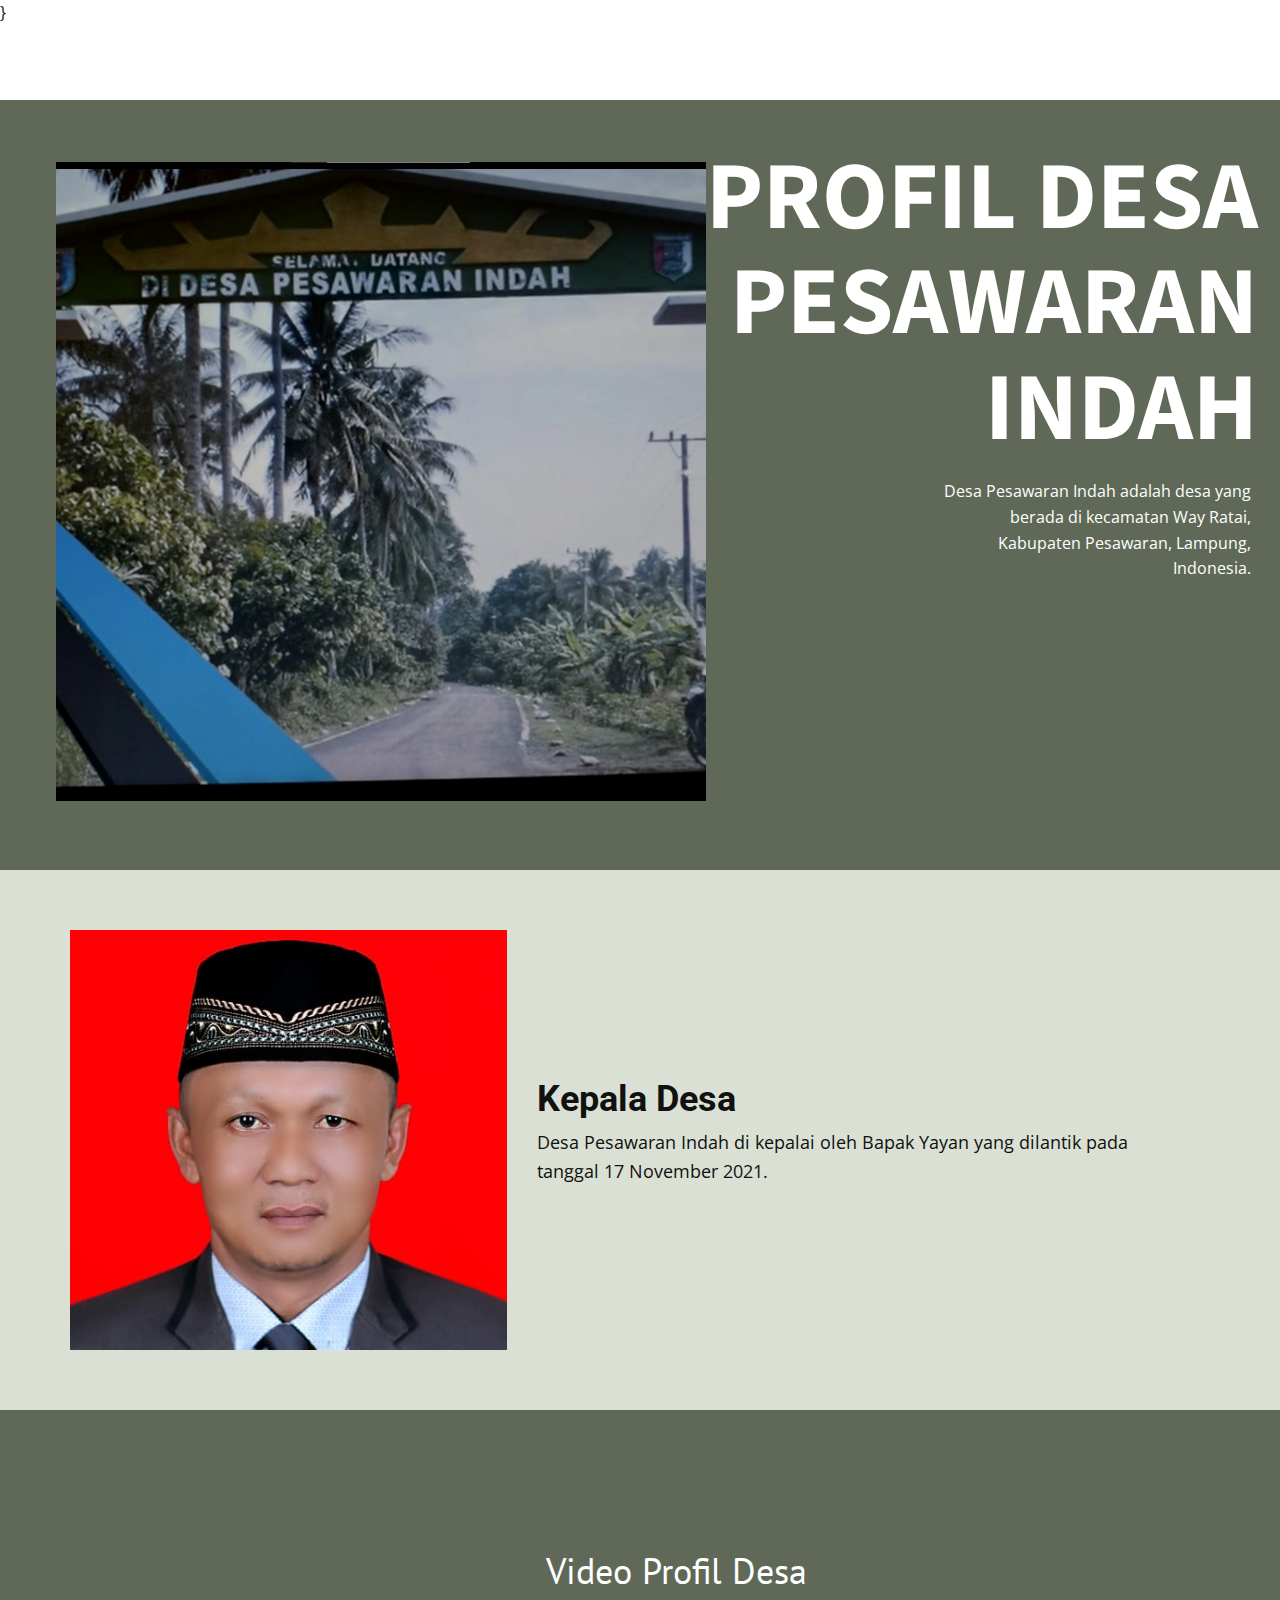
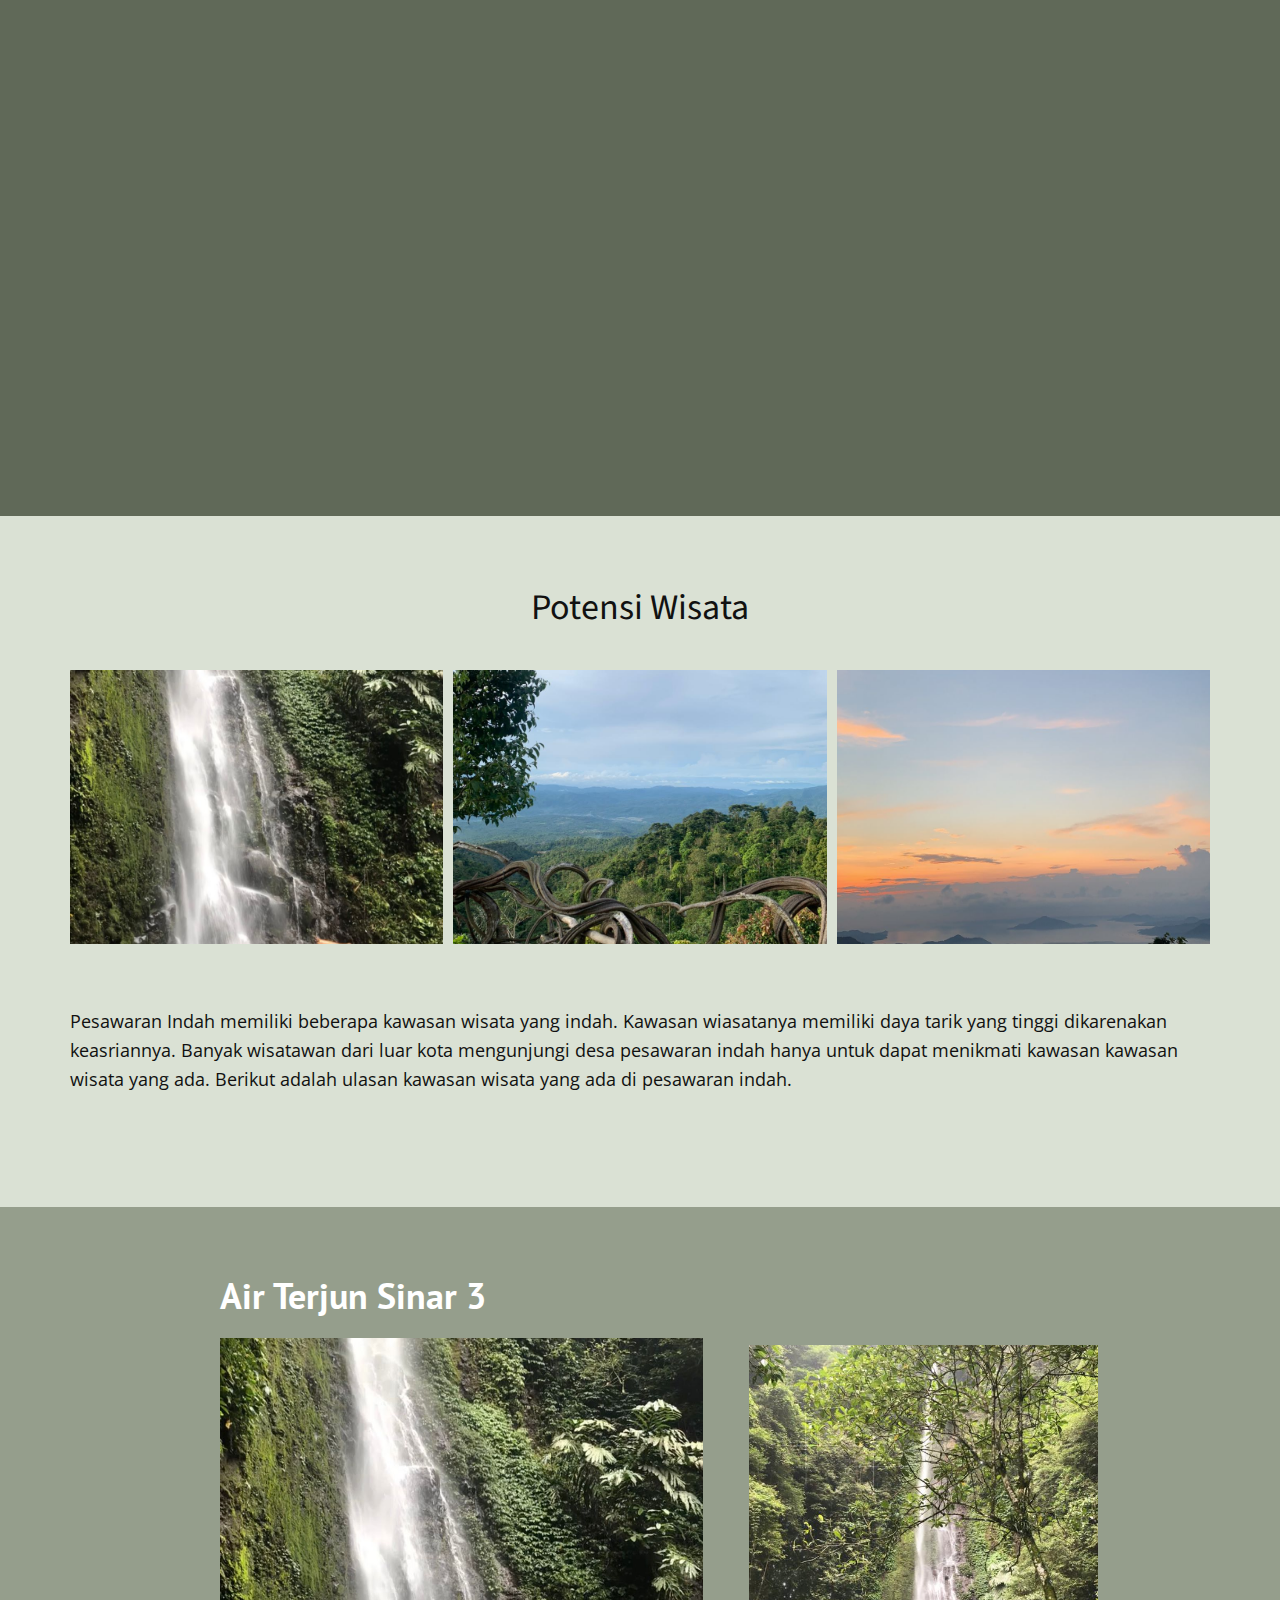
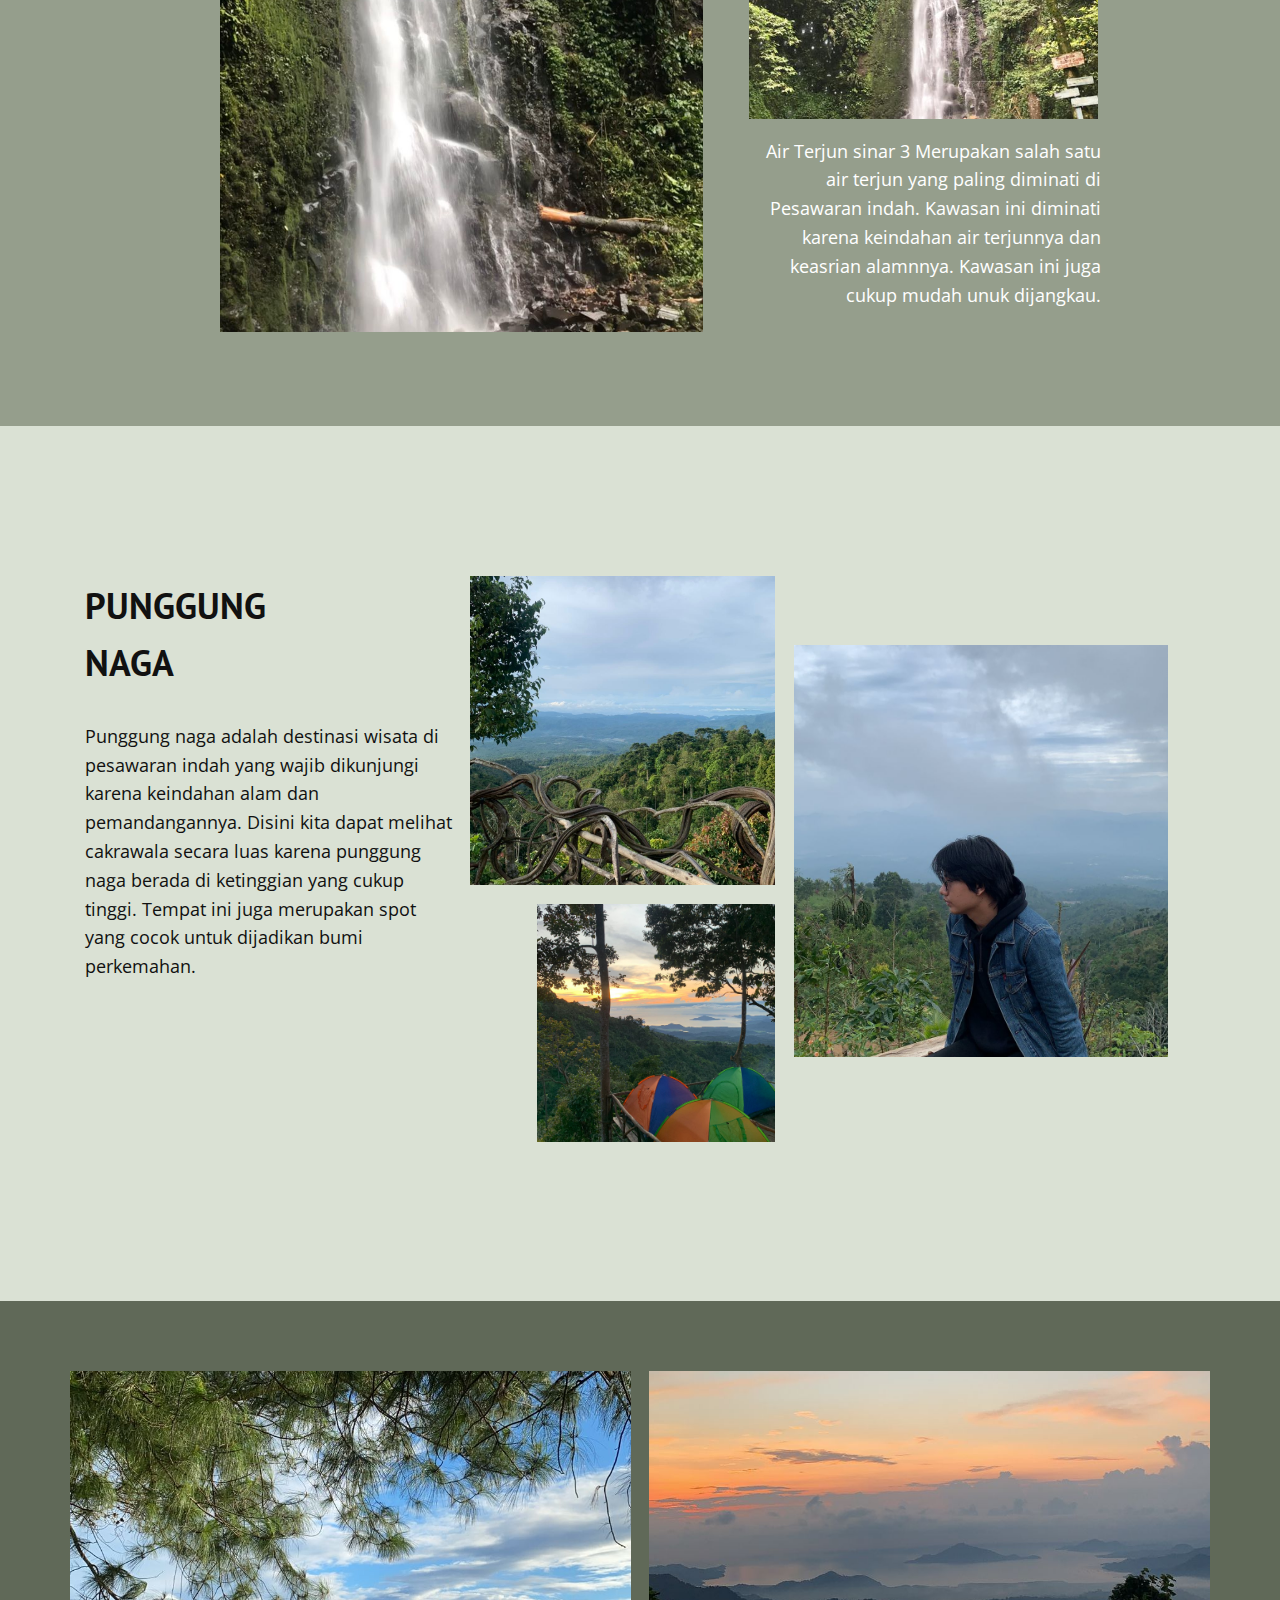
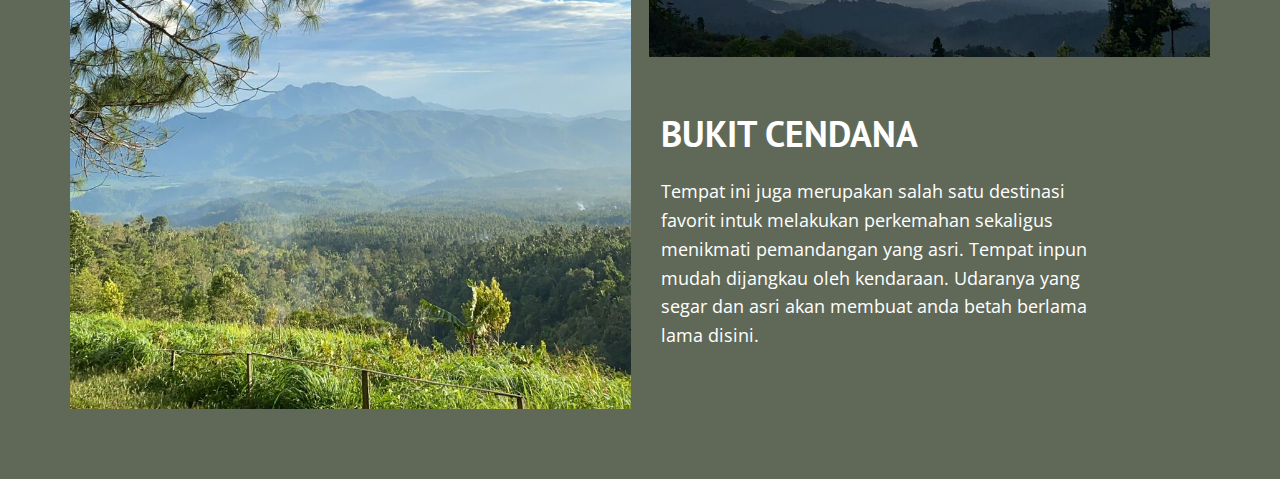
<file: index.html>
<!DOCTYPE html>
<html style="font-size: 16px;">
    <title>Home</title>
    <link rel="stylesheet" href="kunyang.css" media="screen">
<link rel="stylesheet" href="Home.css" media="screen">
    <link id="u-theme-google-font" rel="stylesheet" href="https://fonts.googleapis.com/css?family=Roboto:100,100i,300,300i,400,400i,500,500i,700,700i,900,900i|Open+Sans:300,300i,400,400i,600,600i,700,700i,800,800i">
    <link id="u-page-google-font" rel="stylesheet" href="https://fonts.googleapis.com/css?family=Source+Sans+Pro:200,200i,300,300i,400,400i,600,600i,700,700i,900,900i|PT+Sans:400,400i,700,700i">
    
    
       
}</script>
    <meta name="theme-color" content="#34421e">
    <meta property="og:title" content="Home">
    <meta property="og:type" content="website">
  </head>
  <body data-home-page="Home.html" data-home-page-title="Home" class="u-body"><header class="u-clearfix u-header" id="sec-f9f5"><div class="u-align-left u-clearfix u-sheet u-sheet-1"></div></header> 
    <section class="-lg -sm -xl -xs u-align-left u-clearfix u-palette-5-dark-2 u-section-1" src="" id="sec-aad8">
      <div class="u-clearfix u-sheet u-sheet-1">
        <img class="u-image u-image-1" src="images/Annotation2021-12-08232300.jpg" data-image-width="1920" data-image-height="1080">
        <div class="u-align-left-xs u-align-right-lg u-align-right-md u-align-right-sm u-align-right-xl u-container-style u-group u-group-1">
          <div class="u-container-layout u-container-layout-1">
            <h1 class="u-align-right u-custom-font u-font-source-sans-pro u-text u-title u-text-1">Profil desa pesawaran indah</h1>
            <p class="u-large-text u-text u-text-variant u-text-2"> Desa Pesawaran Indah adalah desa yang berada di kecamatan Way Ratai, Kabupaten Pesawaran, Lampung, Indonesia.</p>
          </div>
        </div>
      </div>
    </section>
    <section class="u-clearfix u-palette-5-light-1 u-section-2" id="sec-1d18">
      <div class="u-clearfix u-sheet u-sheet-1">
        <div class="u-clearfix u-expanded-width u-gutter-0 u-layout-wrap u-layout-wrap-1">
          <div class="u-layout">
            <div class="u-layout-row">
              <div class="u-align-center u-container-style u-image u-layout-cell u-left-cell u-size-23 u-image-1" data-image-width="472" data-image-height="630">
                <div class="u-container-layout u-valign-middle u-container-layout-1"></div>
              </div>
              <div class="u-align-left u-container-style u-layout-cell u-right-cell u-size-37 u-layout-cell-2">
                <div class="u-container-layout u-valign-top-xs u-container-layout-2">
                  <h2 class="u-text u-text-default u-text-1">Kepala Desa</h2>
                  <p class="u-text u-text-2">Desa Pesawaran Indah di kepalai oleh Bapak Yayan yang dilantik pada tanggal 17 November 2021.</p>
                </div>
              </div>
            </div>
          </div>
        </div>
      </div>
    </section>
    <section class="u-clearfix u-palette-5-dark-2 u-section-3" id="sec-a0ed">
      <div class="u-clearfix u-sheet u-sheet-1">
        <h2 class="u-custom-font u-font-pt-sans u-text u-text-default u-text-1">Video Profil Desa</h2>
        <div class="u-video u-video-contain u-video-1">
          <div class="embed-responsive embed-responsive-1">
            <iframe style="position: absolute;top: 0;left: 0;width: 100%;height: 100%;" class="embed-responsive-item" src="https://www.youtube.com/embed/9NtNBG5Ivt0?playlist=9NtNBG5Ivt0&amp;loop=1&amp;mute=1&amp;showinfo=0&amp;controls=0&amp;start=0&amp;autoplay=1" data-autoplay="1" frameborder="0" allowfullscreen=""></iframe>
          </div>
        </div>
      </div>
    </section>
    <section class="u-clearfix u-palette-5-light-1 u-section-4" id="sec-4918">
      <div class="u-clearfix u-sheet u-sheet-1">
        <h2 class="u-custom-font u-font-source-sans-pro u-text u-text-default u-text-1">Potensi Wisata</h2>
        <div class="u-clearfix u-expanded-width u-gutter-10 u-layout-wrap u-layout-wrap-1">
          <div class="u-layout">
            <div class="u-layout-row">
              <div class="u-border-no-bottom u-border-no-left u-border-no-right u-border-no-top u-container-style u-image u-layout-cell u-left-cell u-size-20 u-image-1" data-image-width="910" data-image-height="1600">
                <div class="u-container-layout"></div>
              </div>
              <div class="u-border-no-bottom u-border-no-left u-border-no-right u-border-no-top u-container-style u-image u-layout-cell u-size-20 u-image-2" data-image-width="958" data-image-height="1280">
                <div class="u-container-layout"></div>
              </div>
              <div class="u-border-no-bottom u-border-no-left u-border-no-right u-border-no-top u-container-style u-image u-layout-cell u-right-cell u-size-20 u-image-3" data-image-width="900" data-image-height="1600">
                <div class="u-container-layout"></div>
              </div>
            </div>
          </div>
        </div>
        <p class="u-text u-text-2"> Pesawaran Indah memiliki beberapa kawasan wisata yang indah. Kawasan wiasatanya memiliki daya tarik yang tinggi dikarenakan keasriannya. Banyak wisatawan dari luar kota mengunjungi desa pesawaran indah hanya untuk dapat menikmati kawasan kawasan wisata yang ada. Berikut adalah ulasan kawasan wisata yang ada di pesawaran indah.</p>
      </div>
    </section>
    <section class="u-clearfix u-palette-5-dark-1 u-section-5" id="sec-6893">
      <div class="u-clearfix u-sheet u-valign-middle u-sheet-1">
        <div class="u-clearfix u-gutter-30 u-layout-wrap u-layout-wrap-1">
          <div class="u-layout">
            <div class="u-layout-row">
              <div class="u-align-left-sm u-align-left-xs u-align-right-lg u-align-right-md u-align-right-xl u-container-style u-layout-cell u-left-cell u-size-34 u-layout-cell-1">
                <div class="u-container-layout u-valign-top u-container-layout-1">
                  <h2 class="u-custom-font u-font-pt-sans u-text u-text-default u-text-1">Air Terjun​ Sinar 3</h2>
                  <img class="u-image u-image-1" src="images/WhatsAppImage2021-12-06at20.40.57.jpeg" data-image-width="910" data-image-height="1600">
                </div>
              </div>
              <div class="u-align-left u-container-style u-layout-cell u-right-cell u-size-26 u-layout-cell-2">
                <div class="u-container-layout u-container-layout-2">
                  <img alt="" class="u-align-left u-image u-image-2" data-image-width="576" data-image-height="1024" src="images/WhatsAppImage2021-12-06at20.33.53.jpeg">
                  <p class="u-align-right u-text u-text-2"> &nbsp;Air Terjun sinar 3 Merupakan salah satu air terjun yang paling diminati di Pesawaran indah. Kawasan ini diminati karena keindahan air terjunnya dan keasrian alamnnya. Kawasan ini juga cukup mudah unuk dijangkau.</p>
                </div>
              </div>
            </div>
          </div>
        </div>
      </div>
    </section>
    <section class="u-align-center u-clearfix u-palette-5-light-1 u-section-6" id="sec-484c">
      <div class="u-clearfix u-sheet u-sheet-1">
        <div class="u-clearfix u-gutter-42 u-layout-wrap u-layout-wrap-1">
          <div class="u-layout">
            <div class="u-layout-row">
              <div class="u-size-30">
                <div class="u-layout-col">
                  <div class="u-align-right u-container-style u-layout-cell u-left-cell u-size-30 u-layout-cell-1">
                    <div class="u-container-layout u-container-layout-1">
                      <h2 class="u-align-left u-custom-font u-font-pt-sans u-text u-text-1">PUNGGUNG NAGA</h2>
                      <p class="u-align-left u-text u-text-2"> Punggung naga adalah destinasi wisata di pesawaran indah yang wajib dikunjungi karena keindahan alam dan pemandangannya. Disini kita dapat melihat cakrawala secara luas karena punggung naga berada di ketinggian yang cukup tinggi. Tempat ini juga merupakan spot yang cocok untuk dijadikan bumi perkemahan.</p>
                    </div>
                  </div>
                  <div class="u-align-left u-container-style u-layout-cell u-left-cell u-size-30 u-layout-cell-2">
                    <div class="u-container-layout u-container-layout-2"></div>
                  </div>
                </div>
              </div>
              <div class="u-size-30">
                <div class="u-layout-col">
                  <div class="u-align-right u-container-style u-layout-cell u-right-cell u-size-60 u-layout-cell-3" src="">
                    <div class="u-container-layout u-container-layout-3" src="">
                      <img class="u-image u-image-1" data-image-width="958" data-image-height="1280" src="images/WhatsAppImage2021-12-06at20.30.56.jpeg">
                      <img class="u-image u-image-default u-image-2" src="images/WhatsAppImage2021-12-06at20.34.311.jpeg" alt="" data-image-width="900" data-image-height="1600">
                      <img class="u-image u-image-3" src="images/WhatsAppImage2021-12-06at20.34.29.jpeg" data-image-width="1200" data-image-height="1600">
                    </div>
                  </div>
                </div>
              </div>
            </div>
          </div>
        </div>
      </div>
    </section>
    <section class="u-clearfix u-palette-5-dark-2 u-section-7" id="sec-d9a6">
      <div class="u-clearfix u-sheet u-sheet-1">
        <div class="u-clearfix u-expanded-width u-gutter-18 u-layout-wrap u-layout-wrap-1">
          <div class="u-gutter-0 u-layout">
            <div class="u-layout-row">
              <div class="u-size-30 u-size-60-md">
                <div class="u-layout-row">
                  <div class="u-align-left u-container-style u-image u-layout-cell u-left-cell u-size-60 u-image-1" src="" data-image-width="900" data-image-height="1600">
                    <div class="u-container-layout u-container-layout-1" src=""></div>
                  </div>
                </div>
              </div>
              <div class="u-size-30 u-size-60-md">
                <div class="u-layout-col">
                  <div class="u-align-left u-container-style u-image u-layout-cell u-right-cell u-size-40 u-image-2" data-image-width="900" data-image-height="1600">
                    <div class="u-container-layout u-valign-middle u-container-layout-2" src=""></div>
                  </div>
                  <div class="u-align-left u-container-style u-layout-cell u-palette-5-dark-2 u-right-cell u-size-20 u-layout-cell-3" src="">
                    <div class="u-container-layout u-container-layout-3">
                      <h2 class="u-custom-font u-font-pt-sans u-text u-text-default u-text-1">BUKIT CENDANA</h2>
                      <p class="u-text u-text-2"> Tempat ini juga merupakan salah satu destinasi favorit intuk melakukan perkemahan sekaligus menikmati pemandangan yang asri. Tempat inpun mudah dijangkau oleh kendaraan. Udaranya yang segar dan asri akan membuat anda betah berlama lama disini.</p>
                    </div>
                  </div>
                </div>
              </div>
            </div>
          </div>
        </div>
      </div>
    </section>
</file>
